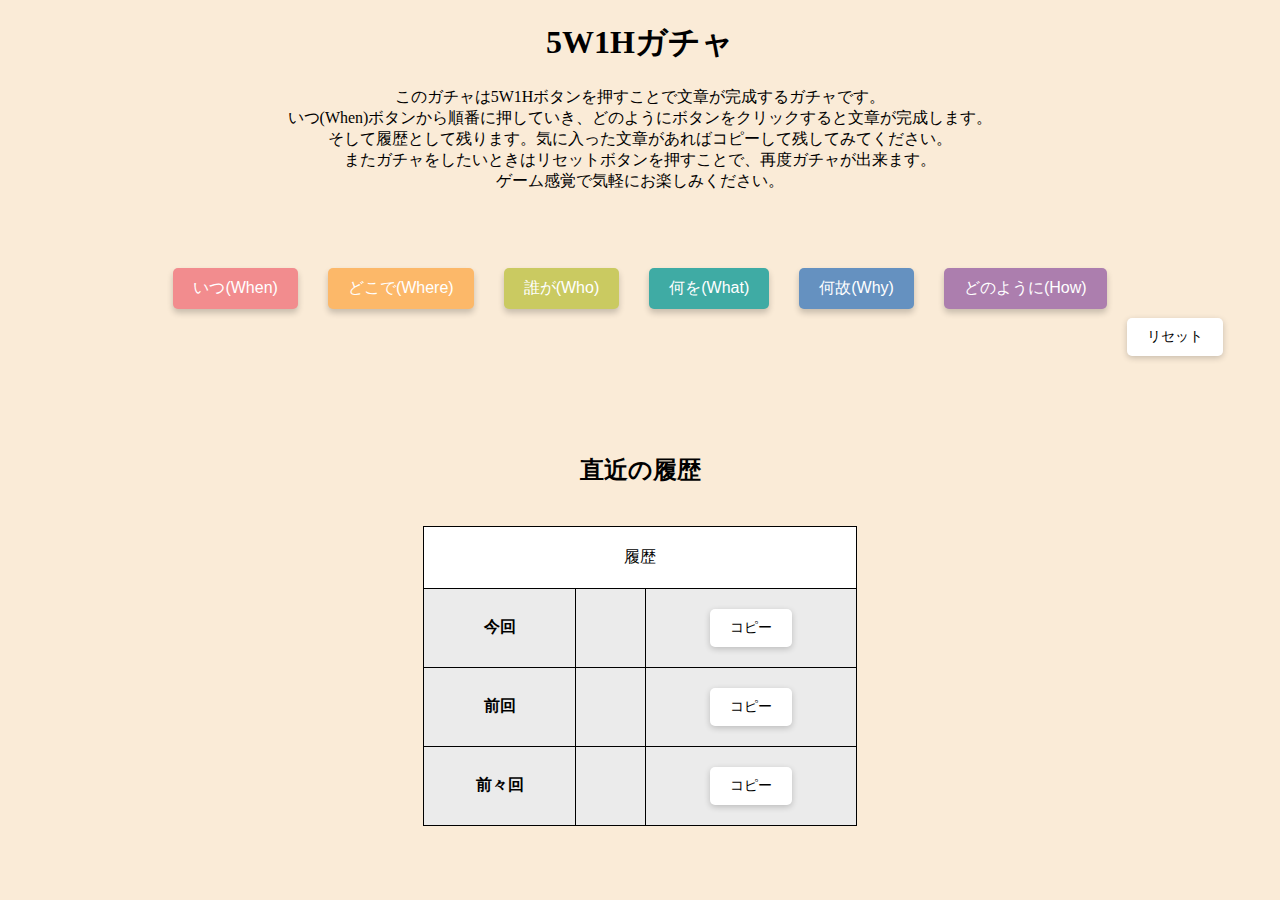
<file: index.html>
<!DOCTYPE html>
<html lang="ja">
    <head>
        <meta charset="UTF-8">
        <meta name="viewport" content="width=device-width, initial-scale=1.0">
        <link rel="stylesheet" href="style.css">
        <title>5W1Hガチャ</title>
    </head>
    <body>
        <script type="text/javascript">
            // アラートフラグ
            let whenFlag = false;
            let whereFlag = false;
            let whoFlag = false;
            let whatFlag = false;
            let whyFlag = false;
            let howFlag = false;
            // 一回押したら押せなくするためのフラグ
            let whenClickFlag = false;
            let whereClickFlag = false;
            let whoClickFlag = false;
            let whatClickFlag = false;
            let whyClickFlag = false;
            let howClickFlag = false;

            // 文章完成フラグ
            let sentenceCompleteFlag = false;


            // 履歴更新用
            let history = ["", "", ""];
            // いつ
            function whenGacha(){
                // 文章完成していない且つ1回もクリックしていない
                if((whenClickFlag == false) && (sentenceCompleteFlag == false)){
                    whenFlag = true;
                    whenClickFlag = true;       // クリック不可に

                    var whenStr = ["白亜紀","縄文時代", "戦国時代", "江戸時代", "明治時代", "大正時代", "昭和時代", "平成時代", "令和時代",
                                   "2000年前", "1000年前", "100年前", "50年前", "10年後", "10年前の今日", "10年前の夏" ,"10年前の冬" ,
                                   "一昨年", "去年", "去年の夏", "去年の冬", "半年前", "一か月前", "1週間前",
                                   "一昨日の朝", "一昨日の昼" , "一昨日の夜", "一昨日の正午", "昨朝", "昨日の昼", "昨晩", "今朝", "今日の昼", "今晩", "今日の正午",
                                   "明日の朝", "明日の昼", "明日の夜", "明日の正午", "明後日の朝", "明後日の昼", "明後日の夜", "明後日の正午",
                                   "明々後日", "1週間後", "1か月後", "半年後", "来年の夏", "来年の冬", "来年", "再来年",
                                   "10年後の夏", "10年後の冬", "10年後の今日", "10年後", "50年後", "100年後", "1000年後", "2000年後", "1万年後", "地球が滅びた後",
                                   "正月", "節分", "ひな祭り", "エイプリルフール", "端午の節句", "夏休み", "お盆", "運動会の日", "クリスマス", "大晦日",
                                   "大雨の日", "雨の日", "雪が降る日", "大雪の日", "雷鳴も轟く雨の日", "曇りの日", "晴れの日", "雲一つない快晴の日", "霧の日",
                                   "いつか覚えていないあの日", "給料日", "ボーナス日", "過去最高にテンションが上がった日", "過去最低にテンションが下がった日", "疲れた日", "眠い日", "しんどい日",
                                   "朝", "昼", "夕方", "夜", "夜中", "正午", "午前", "午後", "0時", "起床時間", "就寝時間", "朝飯時", "昼飯時", "夕飯時", "深夜飯時"
                    ];
                    console.log(whenStr.length);
                    
                    // ランダム生成
                    var whenRandom = parseInt(Math.random() * 103);
                    // var r = parseInt(Math.random() * 12) + 1;

                    // document.pic.src = "pic" + whenRandom + ".jpg";  //仮画像
                    document.getElementById("whenResult").textContent = whenStr[whenRandom] + "に、";
                }
                else if(whenClickFlag == true){
                    window.alert("このボタンは既に押しています");
                }
                else{
                    window.alert("リセットしてください");
                }
                
                
            }
            // どこで
            function whereGacha(){
                if((whenFlag == true) && (whereClickFlag) == false && (sentenceCompleteFlag == false)){
                    whereFlag = true;
                    whereClickFlag = true;      // クリック不可に
                    var whereStr = ["公園", "体育館", "公民館", "自宅", "玄関", "リビング", "寝室", "和室", "洋室", "キッチン", "トイレ", "バスルーム", "自室", "屋根裏", "物置", "学校", "保健室", "理科室", "コンピューター室", "図書室", "家庭科室", "職員室", "会議室", "視聴覚室", "音楽室", "美術室", "技術室", "プレハブ小屋", "冷蔵庫の中", "冷凍庫の中", "レンジの中", "自転車小屋", "駐車場", "立体駐車場", "地下駐車場", "友達の家", "知らない人の家", "賃貸", "アパート", "マンション", "犬小屋", "檻", "ゲージの中", "ドッグラン", "広場", "平野", "盆地", "三角州", "扇状地", "ド田舎", "田舎", "都会", "大都会", "高層ビル", "交番", "警察署", "囚人部屋", "監獄", "裁判所", "駅","空港", "国会", "皇居",
                                    "病院", "診察室", "手術室", "病室", "消防署", "墓地", "車の中", "電車の中", "飛行機の中", "新幹線の中", "地下鉄の中", "トラックの中", "バスの中", "タクシーの中", "船", "クルーズ船", "リフト", "ロープウェイの中", "ヘリコプターの中", "エレベーターの中", "エスカレーター", "階段", "家の庭", "庭園", "水中", "深海", "プール",
                                    "コンビニ", "スーパー", "家電量販店", "デパート", "書店", "ショッピングモール", "アウトレットモール", "ファッション店", "100円ショップ", "中古ショップ", "ゲームショップ", "カフェ", "ラーメン屋","ファミレス", "フードコート", "レストラン", "焼肉店", "お食事処", "商店街", "八百屋", "屋台", "ホームセンター", "家具屋", "不動産屋",
                                    "ネットカフェ", "猫カフェ", "テレビ局", "会社", "リゾート地", "ホテル", "旅館", "ビル", "祭り", "ゴミ処理場", "ゴミステーション", "ゴミ屋敷", "ドブ", "沼", "毒沼", "クレバス", "大穴", "氷山", "電気椅子",
                                    "バッティングセンター", "ボウリング場","カラオケ", "ゲームセンター", "プリクラの中", "ゲームの世界", "胃の中", "お寺", "神社", "温泉", "銭湯", "僻地", "街外れ", "スラム街", "路地裏", "世界遺産", "国宝", "遊園地", "観覧車", "ジェットコースター", "水族館", "動物園", "ゴルフ場", "球場", "城", "砂漠", "火山", "山", "山頂", "富士山", "エベレスト", "湖", "地底湖", "池", "海","砂浜", "日本海", "太平洋", "瀬戸内海", "オホーツク海", "大西洋", "雪国",
                                    "田んぼ", "ビニールハウスの中", "果樹園", "森林の中", "下水道", "上空", "空中",
                                    "電柱の横", "岬", "灯台", "島", "無人島", "島国", "どこかわからない場所", "禁足地", "トンネル内",
                                    "東京", "新宿", "渋谷", "表参道", "六本木", "銀座", "品川", "お台場", "浅草", "葛飾", "下町", "秋葉原",
                                    "大阪", "横浜", "川崎", "名古屋", "神戸", "京都", "北海道", "稚内", "札幌", "函館", "仙台", "北関東", "千葉", "都", "広島", "福岡", "沖縄", "日本標準時子午線",
                                    "東北地方", "関東地方", "中部地方", "北陸地方", "中央高地", "東海地方", "近畿地方", "関西地方", "中国地方", "山陰", "山陽", "四国地方", "九州地方",
                                    "日本", "中国", "韓国", "台湾", "フィリピン", "シンガポール", "インドネシア", "タイ", "ベトナム", "モンゴル", "ロシア", "インド", "バングラデシュ", "サウジアラビア", "アラブ首長国連邦", "ドバイ", "フランス", "イタリア", "イギリス", "スペイン", "ドイツ", "オランダ", "フィンランド", "ギリシャ", "ポルトガル", "スイス", "オーストリア", "エジプト", "ケニア", "南アフリカ共和国", "アメリカ合衆国", "カナダ", "メキシコ", "ブラジル", "アルゼンチン", "チリ",
                                    "アジア", "ヨーロッパ", "オセアニア", "アフリカ", "北アメリカ", "南アメリカ", "南極", "北極",
                                    "戦場", "現場", "暗闇", "マグマの中", "地下", "井戸の中",
                                    "地獄", "大地獄", "天国", "極楽浄土", "宇宙", "地球", "銀河系", "火星", "太陽", "月", "ブラックホール"
                    ];
                    console.log(whereStr.length);
                    var whereRandom = parseInt(Math.random() * 295);
                    document.getElementById("whereResult").textContent = whereStr[whereRandom] + "で";
                }
                else if((whenFlag == false) && (sentenceCompleteFlag == false)){
                    window.alert("いつ(When)ボタンを押してください");
                }
                else if(whereClickFlag == true){
                    window.alert("このボタンは既に押しています");
                }
                else{
                    window.alert("リセットしてください");
                }
            }
            // 誰が
            function whoGacha(){
                if((whenFlag == true) && (whereFlag == true) && (whoClickFlag) == false && (sentenceCompleteFlag == false)){
                    whoFlag = true;
                    whoClickFlag = true;        // クリック不可に
                    var whoStr = ["自分", "赤の他人","友人", "先生", "親", "父親", "母親", "爺さん", "婆さん", "子供", "男の子", "女の子", "青年", "少年" ,"少女", "成人男性", "成人女性", "男性", "女性", "おっさん", "おばさん", "彼氏", "彼女", "妻", "夫", "息子", "娘", "生き別れの兄弟", "いとこ", "はとこ", "兄弟", "姉妹", "腹違いのきょうだい", "元嫁", "元夫", "新郎", "新婦", "新郎新婦", "カップル", "愛人", "家族", "大家族", "親戚", "叔母", "叔父",
                                  "外国人", "アメリカ人", "中国人", "韓国人", "インド人", "フランス人", "ドイツ人", "オランダ人", "イギリス人", "イタリア人", "スペイン人", "ポルトガル人", "スイス人", "カナダ人", "メキシコ人", "ケニア人", "ナイジェリア人", "ブラジル人", 
                                  "幼稚園児", "保育園児", "小学生", "中学生", "高校生", "大学生", "大学院生", "専門学生", "高専生", "短大生", "ニート", "フリーター", "会社員", "アルバイト", "パート", "正社員", "サラリーマン", "公務員", "消防士", "警察官", "教師", "自衛官", "裁判官", "医者", "看護師","保育士", "介護士", "土方", "建築士", "清掃員","配管工","力士", "プロレスラー", "プロ野球選手", "Youtuber", "芸人", "俳優", "歌手", "アイドル", "アナウンサー", "ナレーター", "エンジニア","銀行員", "石油王", "神", "大王", "仏", "仏像", "犯罪者", "死刑囚", "教祖", "先祖",
                                  "織田信長", "豊臣秀吉", "徳川家康", "聖徳太子", "福沢諭吉", "板垣退助", "伊藤博文", "野口英世", "夏目漱石",
                                  "後輩", "先輩", "上司", "社長", "課長", "係長", "部長", "所長", "会長", "知事", "総理", "議員",
                                  "魚", "マグロ", "鮭", "イルカ", "クジラ", "クラゲ", "エイ", "サメ", "シャチ", "カメ", "カエル", "ナマズ",
                                  "犬", "猫", "猿", "ゴリラ", "チンパンジー", "オラウータン", "狼", "狐", "狸", "トラ", "ライオン", "チーター", "ヒョウ", "象", "カバ", "キリン", "ワニ", "シマウマ", "馬", "熊", "豚", "牛", "羊", "ヤギ", "猪", "モグラ", "ネズミ", "ハムスター", "ロボット", "人工知能", "キラーマシン", "ドラゴン", "モンスター", "人面魚", "恐竜",
                                  "鳥", "オウム", "フクロウ", "鷹", "鷲", "鳩", "雀", "クジャク", "ハシビロコウ", "ひばり", "アヒル", "ニワトリ", "ひよこ", "ツバメ",
                                  "雑魚", "敵", "ボス", "ラスボス", "モブ", "脇役", "立役者", "主人公", "パートナー", "ヒーロー", "仲間", "ヒロイン", "宇宙人", "幽霊", "ゾンビ",
                    ];

                    var whoDoStr = ["頭のおかしい", "発狂している", "やさしい", "かわいい", "かっこいい", "イケてる", "品がある", "場違いな", "激昂した", "穏やかな", "意地っ張りな", "見栄っ張りな", "目立ちたがりな", "怒りっぽい", "冷静な", "おっとりした", "クールな", "腕白な", "ずぶとい", "おくびょうな", "怪しい", "何かを企てている", "人相の悪い",
                                    "寝転んでいる", "関節技をかけている", "ナイフを隠し持った", "おどろおどろしい", "禍々しい", "荒々しい", "苦しそうな", "死にかけの", "破壊を繰り返している", "惨たらしい", "楽しそうな", "喜怒哀楽が激しい", "終始笑顔の", "笑顔の", "笑っている", "大爆笑の", "腹筋崩壊している", "涙腺崩壊している", "号泣している", "危険な", "オーラが出ている",
                                    "絶望している", "快楽を得ている", "眠っている", "走っている", "歩いている", "切っている", "泳いでいる", "食べている", "嗅いでいる", "興奮している", "無表情な", "だらしない", "喧嘩っ早い", "裏切り者の", "失神している", "頭に花が咲いている", "巨大な", "小さい", "極小の", "学んでいる", "逃亡している", "進化した", "究極の", "弱弱しい", "何を考えているかわからない",
                                    "病気で苦しんでいる", "空腹の", "酔っぱらっている", "ふらついている", "呂律が回らない", "煙たい", "影が薄い", "みっともない", "馬面の", "いびつな", "イケメンの", "愉快な", "遊んでいる", "奇声を上げている", "パンツ一丁の", "痙攣している", ""
                    ];

                    var whoRandom = parseInt(Math.random() * 212);
                    var whoDoRandom = parseInt(Math.random() * 85);
                    console.log(whoStr.length);
                    console.log(whoDoStr.length);
                    document.getElementById("whoResult").textContent = whoDoStr[whoDoRandom] + whoStr[whoRandom] + "が";
                }
                else if((whenFlag == false) && (whereFlag == false) && (sentenceCompleteFlag == false)){
                    window.alert("いつ(When)ボタン、どこで(Where)ボタンを押してください");
                }
                else if((whereFlag == false) && (sentenceCompleteFlag == false)){
                    window.alert("どこで(Where)ボタンを押してください");
                }
                else if(whoClickFlag == true){
                    window.alert("このボタンは既に押しています");
                }
                else{
                    window.alert("リセットしてください");
                }
                console.log(whoFlag);
            }
            // 何を
            function whatGacha(){
                if((whenFlag == true) && (whereFlag == true) && (whoFlag == true) && (whatClickFlag) == false && (sentenceCompleteFlag == false)){
                    whatFlag = true;
                    whatClickFlag = true;       // クリック不可に
                    var whatStr = ["魚", "スーパーの商品", "カレー", "パスタ", "オムライス",
                                   "机", "椅子", "ベッド", "ソファ", "本棚", "カーテン", "鏡", "時計", "電球", "カメラ",
                                   "テレビ", "ラジオ", "冷蔵庫", "洗濯機", "掃除機", "電子レンジ", "トースター", "炊飯器", "パソコン", "スマートフォン", "タブレット", "ヘッドホン", "イヤホン", "スピーカー", "ゲーム機", "プリンター", "電卓", "筆記用具", "本", "ノート", "バッグ", "リュックサック", "財布", "傘", "靴", "スニーカー", "ハイヒール", "サンダル", "帽子", "メガネ",
                                   "父", "母", "兄", "姉", "弟", "妹", "祖父", "祖母", "叔父", "叔母", "おっさん", "おばさん", "爺さん", "婆さん", "店主",
                                   "友達", "先生", "医者", "看護師", "警察官", "消防士", "運転手", "店員", "農家", "漁師",
                                   "外国人", "アメリカ人", "中国人", "韓国人", "インド人", "フランス人", "ドイツ人", "オランダ人", "イギリス人", "イタリア人", "スペイン人", "ポルトガル人", "スイス人", "カナダ人", "メキシコ人", "ケニア人", "ナイジェリア人", "ブラジル人", 
                                   "幼稚園児", "保育園児", "小学生", "中学生", "高校生", "大学生", "大学院生", "専門学生", "高専生", "短大生", "ニート", "フリーター", "会社員", "アルバイト", "パート", "正社員", "サラリーマン", "公務員", "消防士", "警察官", "教師", "自衛官", "裁判官", "医者", "看護師","保育士", "介護士", "土方", "建築士", "清掃員","配管工","力士", "プロレスラー", "プロ野球選手", "Youtuber", "芸人", "俳優", "歌手", "アイドル", "アナウンサー", "ナレーター", "エンジニア","銀行員", "石油王", "神", "大王", "仏", "仏像", "犯罪者", "死刑囚", "教祖", "先祖",
                                   "織田信長", "豊臣秀吉", "徳川家康", "聖徳太子", "福沢諭吉", "板垣退助", "伊藤博文", "野口英世", "夏目漱石",
                                   "後輩", "先輩", "上司", "社長", "課長", "係長", "部長", "所長", "会長", "知事", "総理", "議員",
                                   "犬", "猫", "鳥", "うさぎ", "ハムスター", "馬", "牛", "羊", "豚", "ライオン", "ゾウ", "キリン", "トラ", "パンダ", "クマ", "カンガルー", "ペンギン", "イルカ", "サメ", "クジラ",
                                   "公園", "学校", "図書館", "病院", "スーパー", "コンビニ", "駅", "空港", "デパート", "映画館", 
                                   "カフェ", "レストラン", "居酒屋", "ホテル", "旅館", "動物園", "水族館", "美術館", "博物館", "寺",
                                   "神社", "教会", "海", "山", "湖", "川", "滝", "砂浜", "温泉", "牧場", "筋肉"
                    ];

                    var whatDoStr = ["新しい", "古い", "暑い", "寒い", "涼しい", "熱い", "激しい", "小汚い","柔らかい", "硬い", "軽い", "重い", "広い", "狭い", "大きい", "小さい", "長い", "短い","早い", "遅い", "美しい", "汚い", "若い", "老いた", "薄い", "濃い","恐ろしい","禍々しい",
                                     "かわいい", "珍しい", "かっこ悪い", "危険な", "親しい", "不気味な", "派手な", "地味な", "すばらしい", "醜い", "明るい", "暗い", "華やかしい", "透明度が高い", "爽やかしい", "気持ち悪い", "不気味な", ""
                    ];
                    var whatRandom = parseInt(Math.random() * 212);
                    var whatDoRandom = parseInt(Math.random() * 46);
                    console.log(whatStr.length);
                    console.log(whatDoStr.length);

                    document.getElementById("whatResult").textContent = whatDoStr[whatDoRandom] + whatStr[whatRandom] + "を";
                }
                else if((whenFlag == false) && (whereFlag == false) && (whoFlag == false) && (sentenceCompleteFlag == false)){
                    window.alert("いつ(When)ボタン、どこで(Where)ボタン、誰が(Who)ボタンを押してください");
                }
                else if((whereFlag == false) && (whoFlag == false) && (sentenceCompleteFlag == false)){
                    window.alert("どこで(Where)ボタン、誰が(Who)ボタンを押してください");
                }
                else if((whoFlag == false) && (sentenceCompleteFlag == false)){
                    window.alert("誰が(Who)ボタンを押してください");
                    console.log(whoFlag);
                }
                else if(whatClickFlag == true){
                    window.alert("このボタンは既に押しています");
                }
                else{
                    window.alert("リセットしてください");
                }
            }

            // 何故
            function whyGacha(){
                if((whenFlag == true) && (whereFlag == true) && (whoFlag == true) && (whatFlag == true) && (whyClickFlag) == false && (sentenceCompleteFlag == false)){
                    whyFlag = true;
                    whyClickFlag = true;
                    var whyStr = ["付ける","買う", "挙げる", "食べる", "弄ぶ", "身に着ける", "回す", "こね繰り上げる", "燃やす", "冷やす", "解凍する", "絞める", "歩く", "生やす", "晒しあげる", "走る", "泳ぐ", "濃くする", "薄くする", "埋める", "掘る", "握る", "離す", "掴む", "ほたえる",
                                  "凝る", "蹴る", "嬲る", "殴る", "殴打する", "下げる", "上げる", "昇る", "降る", "滴る", "ほとばしる", "殺す", "煮えたぎる", "可愛がる", "見る", "聞く", "離す", "話す", "放す", "詰める", "悶える", "うろたえる", "遺棄する", "伏せる", "運動する", "加速する",
                                  "減速する", "侮る", "蔑む", "見下す", "潰す", "操縦する", "砕く", "はたき落とす", "投げつける", "転がす", "叩きつける", "はたく", "喋る", "巻く","盛る", "茹でる", "沸かす", "蒸す", "跳ねる", "飛ぶ", "驚かす", "轟かす", "仰天させる", "結ぶ", "ほどく", "折る", "研ぐ"
                    ];
                    var whyRandom = parseInt(Math.random() * 78);
                    console.log(whyStr.length);
                    document.getElementById("whyResult").textContent = whyStr[whyRandom] + "ために";
                }
                else if((whenFlag == false) && (whereFlag == false) && (whoFlag == false) && (whatFlag == false) && (sentenceCompleteFlag == false)){
                    window.alert("いつ(When)ボタン、どこで(Where)ボタン、誰が(Who)ボタン、何を(What)ボタンを押してください");
                }
                else if((whereFlag == false) && (whoFlag == false) && (whatFlag == false) && (sentenceCompleteFlag == false)){
                    window.alert("どこで(Where)ボタン、誰が(Who)ボタン、何を(What)ボタンを押してください");
                }
                else if((whoFlag == false) && (whatFlag == false) && (sentenceCompleteFlag == false)){
                    window.alert("誰が(Who)ボタン、何を(What)ボタンを押してください");
                }
                else if((whatFlag == false) && (sentenceCompleteFlag == false)){
                    window.alert("誰が(What)ボタンを押してください");
                }
                else if(whyClickFlag == true){
                    window.alert("このボタンは既に押しています");
                }
                else{
                    window.alert("リセットしてください");
                }
            }

            // どのように
            function howGacha(){
                if((whenFlag == true) && (whereFlag == true) && (whoFlag == true) && (whatFlag == true) && (whyFlag == true) && (howClickFlag == false) && (sentenceCompleteFlag == false)){
                    howFlag = true;
                    howClickFlag = true;
                    var howStr = ["友人が予約してくれた", "自転車で行った", "万引きした", "轢いた", "願った", "嘲笑った", "怒鳴り上げた", "叫んだ", "症状が切れた", "治った", "修羅場にした", "祈った", "巻いた", "揚げた", "挙げた", "上げた", "下げた", "降った", "昇った", "当てた", "脅した", "盗んだ",
                                  "巻き上げた", "吸わせた", "吸った", "反転させた", "蔑んだ", "侮った", "破壊した", "荒らした", "晒した", "晒された", "沼った", "潰した", "ひっくり返した", "食べた", "植え付けた", "飲んだ", "飛ばした", "消した", "干した", "吸引した", "見つめた", "散らかした", "埋めた", "吹かせた", "イラつかせた",
                                  "回した", "奪った", "読んだ", "痙攣した", "潜り込んだ", "茂った", "老いた", "壊した", "号泣した", "ぐずった", "うめき声をあげた", "雄たけびをあげた", "格好つけた", "踊った", "狂った", "スポーツをした", "泳いだ", "突撃した", "広げた", "狭めた", "料理した", "首絞めた", "禿げた", "太った", "痩せた", "長くなった", "短くなった",
                                  "蹴り上げた", "嫌がらせした", "喚いた", "凍らせた", "燃やした", "ビンタした", "暮らした", "歌った", "放置した", "無視した", "外に出た", "引きこもった", "無口になった", "無表情になった", "笑顔になった", "爆笑した", "腹筋崩壊した", "涙腺崩壊した"
                    ];
                    var howRandom = parseInt(Math.random() * 92);
                    console.log(howStr.length);
                    document.getElementById("howResult").textContent = howStr[howRandom];
                }
                else if((whenFlag == false) && (whereFlag == false) && (whoFlag == false) && (whatFlag == false) && (whyFlag == false) && (sentenceCompleteFlag == false)){
                    window.alert("いつ(When)ボタン、どこで(Where)ボタン、誰が(Who)ボタン、何を(What)ボタン、何故(Why)ボタンを押してください");
                }
                else if((whereFlag == false) && (whoFlag == false) && (whatFlag == false) && (whyFlag == false) && (sentenceCompleteFlag == false)){
                    window.alert("どこで(Where)ボタン、誰が(Who)ボタン、何を(What)ボタン、何故(Why)ボタンを押してください");
                }
                else if((whoFlag == false) && (whatFlag == false) && (whyFlag == false) && (sentenceCompleteFlag == false)){
                    window.alert("誰が(Who)ボタン、何を(What)ボタン、何故(Why)ボタンを押してください");
                }
                else if((whatFlag == false) && (whyFlag == false) && (sentenceCompleteFlag == false)){
                    window.alert("何を(What)ボタン、何故(Why)ボタンを押してください");
                }
                else if((whyFlag == false) && (sentenceCompleteFlag == false)){
                    window.alert("何故(Why)ボタンを押してください");
                }
                else if(howClickFlag == true){
                    window.alert("このボタンは既に押しています");
                }
                else{
                    window.alert("リセットしてください");
                }
            }

            // 履歴用結果結合
            function joinText(){
                // 全部のボタンを押したときのみ履歴に残す
                if((whenFlag == true) && (whereFlag == true) && (whoFlag == true) && (whatFlag == true) && (whyFlag == true) && (howFlag == true) && (sentenceCompleteFlag == false)){
                    sentenceCompleteFlag = true;
                    var whenText = document.getElementById("whenResult").textContent;
                    var whereText = document.getElementById("whereResult").textContent;
                    var whoText = document.getElementById("whoResult").textContent;
                    var whatText = document.getElementById("whatResult").textContent;
                    var whyText = document.getElementById("whyResult").textContent;
                    var howText = document.getElementById("howResult").textContent;

                    var joinText = whenText + whereText + whoText + whatText + whyText + howText;
                    console.log(joinText);
                    // document.getElementById("joinTextResult").textContent = joinText;
                    updateHistory(joinText);
                }

            }

            // 履歴更新用
            function updateHistory(newJoinText){

                this.newJoinText = newJoinText;
                // 入替
                history[2] = history[1];
                history[1] = history[0];
                history[0] = newJoinText;

                document.getElementById("nowJoinTextResult").textContent = history[0];
                document.getElementById("prevJoinTextResult").textContent = history[1];
                document.getElementById("secondPrevjoinTextResult").textContent = history[2];

                // 全フラグリセット
                resetFlag();
                
            }

            function resetText(){
                sentenceCompleteFlag = false;
                document.getElementById("whenResult").textContent = "";
                document.getElementById("whereResult").textContent = "";
                document.getElementById("whoResult").textContent = "";
                document.getElementById("whatResult").textContent = "";
                document.getElementById("whyResult").textContent = "";
                document.getElementById("howResult").textContent = "";

                resetFlag();
            }
        
            // クリップボードにコピー処理
            function copyButton(elementId) {
                // 指定したIDの要素のテキストを取得
                var element = document.getElementById(elementId);
                console.log(element);
                // クリップボードにコピー
                navigator.clipboard.writeText(element.textContent);
                window.alert("クリップボードにコピーしました！")
            }

            function resetFlag(){
                // 全ボタンフラグリセット
                whenFlag = false;
                whereFlag = false;
                whoFlag = false;
                whatFlag = false;
                whyFlag = false;
                howFlag = false;

                // クリック判定フラグリセット
                whenClickFlag = false;
                whereClickFlag = false;
                whoClickFlag = false;
                whatClickFlag = false;
                whyClickFlag = false;
                howClickFlag = false;
            }


        </script>
        <h1>5W1Hガチャ</h1>
        <p class="explanation-container">このガチャは5W1Hボタンを押すことで文章が完成するガチャです。<br>
            いつ(When)ボタンから順番に押していき、どのようにボタンをクリックすると文章が完成します。<br>
            そして履歴として残ります。気に入った文章があればコピーして残してみてください。<br>
            またガチャをしたいときはリセットボタンを押すことで、再度ガチャが出来ます。<br>
            ゲーム感覚で気軽にお楽しみください。
        </p>
        <div class="main-contents">
            <div class="button-container">
                <div class="button-row">
                    <!-- <img src="pic1.jpg" name="pic"> -->
                    <div class="button01">
                        <input type="button" value="いつ(When)" onclick="whenGacha()"/>
                    </div>
                    <div class="button02">
                        <input type="button" value="どこで(Where)" onclick="whereGacha()"/>
                    </div>
                    <div class="button03">
                        <input type="button" value="誰が(Who)" onclick="whoGacha()"/>
                    </div>
                    <div class="button04">
                        <input type="button" value="何を(What)" onclick="whatGacha()"/>
                    </div>
                    <div class="button05">
                        <input type="button" value="何故(Why)" onclick="whyGacha()"/>
                    </div>
                    <div class="button06">
                        <input type="button" value="どのように(How)" onclick="howGacha(),joinText()"/>
                    </div>
                </div>
                <div class="button07">
                    <input type="button" value="リセット" onclick="resetText()"/>
                </div>
            </div>
            
            
            <!-- ボタンを押したときの各出力 -->
            <div class="result-contents">
                <h3><div id="whenResult"></div></h3>
                <h3><div id="whereResult"></div></h3>
                <h3><div id="whoResult"></div></h3>
                <h3><div id="whatResult"></div></h3>
                <h3><div id="whyResult"></div></h3>
                <h3><div id="howResult"></div></h3>
            </div>
            
            <h2>直近の履歴</h2>
            <table class="history-table">
                <tr>
                    <td class="history-td" colspan="4">履歴</td>
                </tr>
                <tr>
                    <th class="history-th" colspan="1">今回</th>
                    <th class="history-th" colspan="2"><span id="nowJoinTextResult"></span></th>
                    <!-- コピーボタン -->
                    <th class="history-th">
                        <button class="copy-button" onclick="copyButton('nowJoinTextResult')">コピー</button>
                    </th>
                </tr>
                <tr>
                    <th class="history-th">前回</th>
                    <th class="history-th" colspan="2"><span id="prevJoinTextResult"></span></th>
                    <!-- コピーボタン -->
                    <th class="history-th">
                        <button class="copy-button" onclick="copyButton('prevJoinTextResult')">コピー</button>
                    </th>
                </tr>
                <tr>
                    <th class="history-th">前々回</th>
                    <th class="history-th" colspan="2"><span id="secondPrevjoinTextResult"></span></th>
                    <!-- コピーボタン -->
                    <th class="history-th">
                        <button class="copy-button" onclick="copyButton('secondPrevjoinTextResult')">コピー</button>
                    </th>
                </tr>
                
            </table>
        </div>
    </body>
</html>
</file>
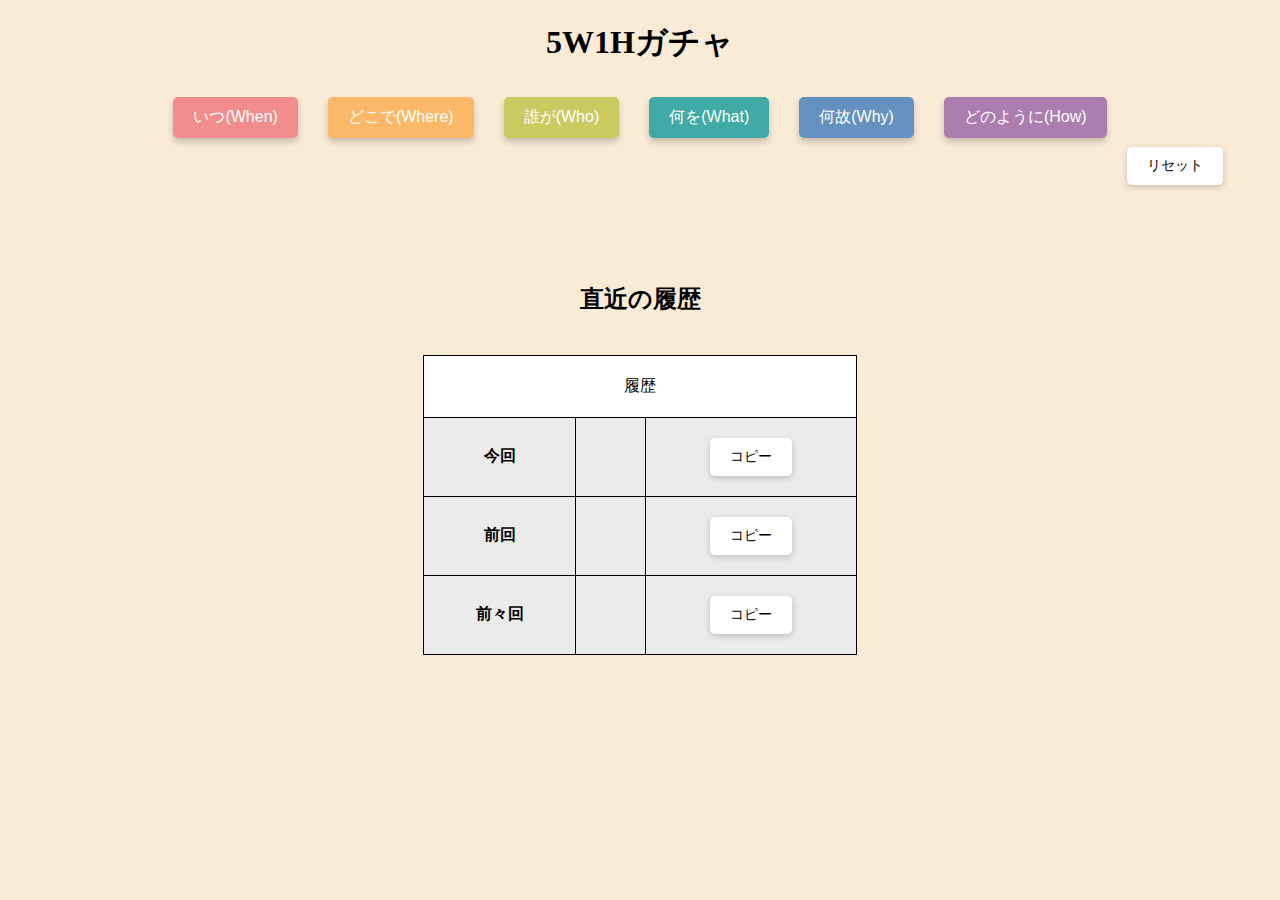
<file: gacha.html>
<!DOCTYPE html>
<html lang="ja">
    <head>
        <meta charset="UTF-8">
        <meta name="viewport" content="width=device-width, initial-scale=1.0">
        <link rel="stylesheet" href="style.css">
        <title>5W1Hガチャ</title>
    </head>
    <body>
        <script type="text/javascript">
            // アラートフラグ
            let whenFlag = false;
            let whereFlag = false;
            let whoFlag = false;
            let whatFlag = false;
            let whyFlag = false;
            let howFlag = false;
            // 一回押したら押せなくするためのフラグ
            let whenClickFlag = false;
            let whereClickFlag = false;
            let whoClickFlag = false;
            let whatClickFlag = false;
            let whyClickFlag = false;
            let howClickFlag = false;

            // 文章完成フラグ
            let sentenceCompleteFlag = false;


            // 履歴更新用
            let history = ["", "", ""];
            // いつ
            function whenGacha(){
                // 文章完成していない且つ1回もクリックしていない
                if((whenClickFlag == false) && (sentenceCompleteFlag == false)){
                    whenFlag = true;
                    whenClickFlag = true;       // クリック不可に

                    var whenStr = ["白亜紀に","縄文時代に", "江戸時代に", "明治時代に", "大正時代に", "昭和時代に", "平成時代に", "令和時代に",
                                "2000年前", "1000年前", "100年前", "50年前", "10年前の今日", "10年前の夏" ,"10年前の冬" ,
                                "一昨年", "去年の夏", "去年の冬", "半年前", "一か月前", "1週間前", "一昨日", "昨日", "今日"]
                    
                    // ランダム生成
                    var whenRandom = parseInt(Math.random() * 20);
                    // var r = parseInt(Math.random() * 12) + 1;

                    // document.pic.src = "pic" + whenRandom + ".jpg";  //仮画像
                    document.getElementById("whenResult").textContent = whenStr[whenRandom] + "、";
                }
                else if(whatClickFlag == true){
                    window.alert("このボタンは既に押しています");
                }
                else{
                    window.alert("リセットしてください");
                }
                
                
            }
            // どこで
            function whereGacha(){
                if((whenFlag == true) && (whereClickFlag) == false && (sentenceCompleteFlag == false)){
                    whereFlag = true;
                    whereClickFlag = true;      // クリック不可に
                    var whereStr = ["公園で", "体育館で"]
                    var whereRandom = parseInt(Math.random() * 2);
                    document.getElementById("whereResult").textContent = whereStr[whereRandom];
                }
                else if((whenFlag == false) && (sentenceCompleteFlag == false)){
                    window.alert("いつ(When)ボタンを押してください");
                }
                else if(whereClickFlag == true){
                    window.alert("このボタンは既に押しています");
                }
                else{
                    window.alert("リセットしてください");
                }
            }
            // 誰が
            function whoGacha(){
                if((whenFlag == true) && (whereFlag == true) && (whoClickFlag) == false && (sentenceCompleteFlag == false)){
                    whoFlag = true;
                    whoClickFlag = true;        // クリック不可に
                    var whoStr = ["自分が", "赤の他人が"]
                    var whoRandom = parseInt(Math.random() * 2);
                    document.getElementById("whoResult").textContent = whoStr[whoRandom];
                }
                else if((whenFlag == false) && (whereFlag == false) && (sentenceCompleteFlag == false)){
                    window.alert("いつ(When)ボタン、どこで(Where)ボタンを押してください");
                }
                else if((whereFlag == false) && (sentenceCompleteFlag == false)){
                    window.alert("どこで(Where)ボタンを押してください");
                }
                else if(whoClickFlag == true){
                    window.alert("このボタンは既に押しています");
                }
                else{
                    window.alert("リセットしてください");
                }
                console.log(whoFlag);
            }
            // 何を
            function whatGacha(){
                if((whenFlag == true) && (whereFlag == true) && (whoFlag == true) && (whatClickFlag) == false && (sentenceCompleteFlag == false)){
                    whatFlag = true;
                    whatClickFlag = true;       // クリック不可に
                    var whatStr = ["魚を", "スーパーの商品を"]
                    var whatRandom = parseInt(Math.random() * 2);
                    document.getElementById("whatResult").textContent = whatStr[whatRandom];
                }
                else if((whenFlag == false) && (whereFlag == false) && (whoFlag == false) && (sentenceCompleteFlag == false)){
                    window.alert("いつ(When)ボタン、どこで(Where)ボタン、誰が(Who)ボタンを押してください");
                }
                else if((whereFlag == false) && (whoFlag == false) && (sentenceCompleteFlag == false)){
                    window.alert("どこで(Where)ボタン、誰が(Who)ボタンを押してください");
                }
                else if((whoFlag == false) && (sentenceCompleteFlag == false)){
                    window.alert("誰が(Who)ボタンを押してください");
                    console.log(whoFlag);
                }
                else if(whatClickFlag == true){
                    window.alert("このボタンは既に押しています");
                }
                else{
                    window.alert("リセットしてください");
                }
            }

            // 何故
            function whyGacha(){
                if((whenFlag == true) && (whereFlag == true) && (whoFlag == true) && (whatFlag == true) && (whyClickFlag) == false && (sentenceCompleteFlag == false)){
                    whyFlag = true;
                    whyClickFlag = true;
                    var whyStr = ["筋肉を付けるために","買うために"]
                    var whyRandom = parseInt(Math.random() * 2);
                    document.getElementById("whyResult").textContent = whyStr[whyRandom];
                }
                else if((whenFlag == false) && (whereFlag == false) && (whoFlag == false) && (whatFlag == false) && (sentenceCompleteFlag == false)){
                    window.alert("いつ(When)ボタン、どこで(Where)ボタン、誰が(Who)ボタン、何を(What)ボタンを押してください");
                }
                else if((whereFlag == false) && (whoFlag == false) && (whatFlag == false) && (sentenceCompleteFlag == false)){
                    window.alert("どこで(Where)ボタン、誰が(Who)ボタン、何を(What)ボタンを押してください");
                }
                else if((whoFlag == false) && (whatFlag == false) && (sentenceCompleteFlag == false)){
                    window.alert("誰が(Who)ボタン、何を(What)ボタンを押してください");
                }
                else if((whatFlag == false) && (sentenceCompleteFlag == false)){
                    window.alert("誰が(What)ボタンを押してください");
                }
                else if(whyClickFlag == true){
                    window.alert("このボタンは既に押しています");
                }
                else{
                    window.alert("リセットしてください");
                }
            }

            // どのように
            function howGacha(){
                if((whenFlag == true) && (whereFlag == true) && (whoFlag == true) && (whatFlag == true) && (whyFlag == true) && (howClickFlag == false) && (sentenceCompleteFlag == false)){
                    howFlag = true;
                    howClickFlag = true;
                    var howStr = ["友人が予約してくれた", "エコバッグを持って行き、自転車で行った"]
                    var howRandom = parseInt(Math.random() * 2);
                    document.getElementById("howResult").textContent = howStr[howRandom];
                }
                else if((whenFlag == false) && (whereFlag == false) && (whoFlag == false) && (whatFlag == false) && (whyFlag == false) && (sentenceCompleteFlag == false)){
                    window.alert("いつ(When)ボタン、どこで(Where)ボタン、誰が(Who)ボタン、何を(What)ボタン、何故(Why)ボタンを押してください");
                }
                else if((whereFlag == false) && (whoFlag == false) && (whatFlag == false) && (whyFlag == false) && (sentenceCompleteFlag == false)){
                    window.alert("どこで(Where)ボタン、誰が(Who)ボタン、何を(What)ボタン、何故(Why)ボタンを押してください");
                }
                else if((whoFlag == false) && (whatFlag == false) && (whyFlag == false) && (sentenceCompleteFlag == false)){
                    window.alert("誰が(Who)ボタン、何を(What)ボタン、何故(Why)ボタンを押してください");
                }
                else if((whatFlag == false) && (whyFlag == false) && (sentenceCompleteFlag == false)){
                    window.alert("何を(What)ボタン、何故(Why)ボタンを押してください");
                }
                else if((whyFlag == false) && (sentenceCompleteFlag == false)){
                    window.alert("何故(Why)ボタンを押してください");
                }
                else if(howClickFlag == true){
                    window.alert("このボタンは既に押しています");
                }
                else{
                    window.alert("リセットしてください");
                }
            }

            // 履歴用結果結合
            function joinText(){
                // 全部のボタンを押したときのみ履歴に残す
                if((whenFlag == true) && (whereFlag == true) && (whoFlag == true) && (whatFlag == true) && (whyFlag == true) && (howFlag == true) && (sentenceCompleteFlag == false)){
                    sentenceCompleteFlag = true;
                    var whenText = document.getElementById("whenResult").textContent;
                    var whereText = document.getElementById("whereResult").textContent;
                    var whoText = document.getElementById("whoResult").textContent;
                    var whatText = document.getElementById("whatResult").textContent;
                    var whyText = document.getElementById("whyResult").textContent;
                    var howText = document.getElementById("howResult").textContent;

                    var joinText = whenText + whereText + whoText + whatText + whyText + howText;
                    console.log(joinText);
                    // document.getElementById("joinTextResult").textContent = joinText;
                    updateHistory(joinText);
                }

            }

            // 履歴更新用
            function updateHistory(newJoinText){

                this.newJoinText = newJoinText;
                // 入替
                history[2] = history[1];
                history[1] = history[0];
                history[0] = newJoinText;

                document.getElementById("nowJoinTextResult").textContent = history[0];
                document.getElementById("prevJoinTextResult").textContent = history[1];
                document.getElementById("secondPrevjoinTextResult").textContent = history[2];

                // 全フラグリセット
                resetFlag();
                
            }

            function resetText(){
                sentenceCompleteFlag = false;
                document.getElementById("whenResult").textContent = "";
                document.getElementById("whereResult").textContent = "";
                document.getElementById("whoResult").textContent = "";
                document.getElementById("whatResult").textContent = "";
                document.getElementById("whyResult").textContent = "";
                document.getElementById("howResult").textContent = "";

                resetFlag();
            }
        
            // クリップボードにコピー処理
            function copyButton(elementId) {
                // 指定したIDの要素のテキストを取得
                var element = document.getElementById(elementId);
                console.log(element);
                // クリップボードにコピー
                navigator.clipboard.writeText(element.textContent);
                window.alert("クリップボードにコピーしました！")
            }

            function resetFlag(){
                // 全ボタンフラグリセット
                whenFlag = false;
                whereFlag = false;
                whoFlag = false;
                whatFlag = false;
                whyFlag = false;
                howFlag = false;

                // クリック判定フラグリセット
                whenClickFlag = false;
                whereClickFlag = false;
                whoClickFlag = false;
                whatClickFlag = false;
                whyClickFlag = false;
                howClickFlag = false;
            }


        </script>
        <h1>5W1Hガチャ</h1>
        <div class="main-contents">
            <div class="button-container">
                <div class="button-row">
                    <!-- <img src="pic1.jpg" name="pic"> -->
                    <div class="button01">
                        <input type="button" value="いつ(When)" onclick="whenGacha()"/>
                    </div>
                    <div class="button02">
                        <input type="button" value="どこで(Where)" onclick="whereGacha()"/>
                    </div>
                    <div class="button03">
                        <input type="button" value="誰が(Who)" onclick="whoGacha()"/>
                    </div>
                    <div class="button04">
                        <input type="button" value="何を(What)" onclick="whatGacha()"/>
                    </div>
                    <div class="button05">
                        <input type="button" value="何故(Why)" onclick="whyGacha()"/>
                    </div>
                    <div class="button06">
                        <input type="button" value="どのように(How)" onclick="howGacha(),joinText()"/>
                    </div>
                </div>
                <div class="button07">
                    <input type="button" value="リセット" onclick="resetText()"/>
                </div>
            </div>
            
            
            <!-- ボタンを押したときの各出力 -->
            <div class="result-contents">
                <h3><div id="whenResult"></div></h3>
                <h3><div id="whereResult"></div></h3>
                <h3><div id="whoResult"></div></h3>
                <h3><div id="whatResult"></div></h3>
                <h3><div id="whyResult"></div></h3>
                <h3><div id="howResult"></div></h3>
            </div>
            
            <h2>直近の履歴</h2>
            <table class="history-table">
                <tr>
                    <td class="history-td" colspan="4">履歴</td>
                </tr>
                <tr>
                    <th class="history-th" colspan="1">今回</th>
                    <th class="history-th" colspan="2"><span id="nowJoinTextResult"></span></th>
                    <!-- コピーボタン -->
                    <th class="history-th">
                        <button class="copy-button" onclick="copyButton('nowJoinTextResult')">コピー</button>
                    </th>
                </tr>
                <tr>
                    <th class="history-th">前回</th>
                    <th class="history-th" colspan="2"><span id="prevJoinTextResult"></span></th>
                    <!-- コピーボタン -->
                    <th class="history-th">
                        <button class="copy-button" onclick="copyButton('prevJoinTextResult')">コピー</button>
                    </th>
                </tr>
                <tr>
                    <th class="history-th">前々回</th>
                    <th class="history-th" colspan="2"><span id="secondPrevjoinTextResult"></span></th>
                    <!-- コピーボタン -->
                    <th class="history-th">
                        <button class="copy-button" onclick="copyButton('secondPrevjoinTextResult')">コピー</button>
                    </th>
                </tr>
                
            </table>
        </div>
    </body>
</html>
</file>
<file: style.css>
@charset "UTF-8";
body{
    background-color: antiquewhite;
}
h1{
    text-align: center; 
}

/* ボタン上下左右スペース */
.button01,.button02,.button03,.button04,.button05,.button06{
    margin: 10px;     /* 上下左右にスペース */
}

/* ボタンのスタイル */
.button01 input[type="button"]{
    background-color: #F28C8E;
    color: white;
    padding: 10px 20px;
    border: none;             /* ボーダー削除 */
    border-radius: 5px;       /* 角丸 */
    font-size: 16px;
    cursor: pointer;          /* カーソル変更 */
    box-shadow: 0px 4px 6px rgba(0, 0, 0, 0.2); /* 影を追加 */
}
.button02 input[type="button"]{
    background-color: #FCB869;
    color: white;
    padding: 10px 20px;
    border: none;             /* ボーダー削除 */
    border-radius: 5px;       /* 角丸 */
    font-size: 16px;
    cursor: pointer;          /* カーソル変更 */
    box-shadow: 0px 4px 6px rgba(0, 0, 0, 0.2); /* 影を追加 */
}
.button03 input[type="button"]{
    background-color: #CACA61;
    color: white;
    padding: 10px 20px;
    border: none;             /* ボーダー削除 */
    border-radius: 5px;       /* 角丸 */
    font-size: 16px;
    cursor: pointer;          /* カーソル変更 */
    box-shadow: 0px 4px 6px rgba(0, 0, 0, 0.2); /* 影を追加 */
}
.button04 input[type="button"]{
    background-color: #3FABA4;
    color: white;
    padding: 10px 20px;
    border: none;             /* ボーダー削除 */
    border-radius: 5px;       /* 角丸 */
    font-size: 16px;
    cursor: pointer;          /* カーソル変更 */
    box-shadow: 0px 4px 6px rgba(0, 0, 0, 0.2); /* 影を追加 */
}
.button05 input[type="button"]{
    background-color: #6591C0;
    color: white;
    padding: 10px 20px;
    border: none;             /* ボーダー削除 */
    border-radius: 5px;       /* 角丸 */
    font-size: 16px;
    cursor: pointer;          /* カーソル変更 */
    box-shadow: 0px 4px 6px rgba(0, 0, 0, 0.2); /* 影を追加 */
}
.button06 input[type="button"]{
    background-color: #AC7EAE;
    color: white;
    padding: 10px 20px;
    border: none;             /* ボーダー削除 */
    border-radius: 5px;       /* 角丸 */
    font-size: 16px;
    cursor: pointer;          /* カーソル変更 */
    box-shadow: 0px 4px 6px rgba(0, 0, 0, 0.2); /* 影を追加 */
}

.button01 input[type="button"]:hover {
    background-color: #ec7375;
    transform: scale(1.1);    /* 少し大きくする */
}

.button02 input[type="button"]:hover {
    background-color: #faa442;
    transform: scale(1.1);    /* 少し大きくする */
}

.button03 input[type="button"]:hover {
    background-color: #c2c22b;
    transform: scale(1.1);    /* 少し大きくする */
}

.button04 input[type="button"]:hover {
    background-color: #1c9b93;
    transform: scale(1.1);    /* 少し大きくする */
}

.button05 input[type="button"]:hover {
    background-color: #487eb8;
    transform: scale(1.1);    /* 少し大きくする */
}

.button06 input[type="button"]:hover {
    background-color: #a15fa3;
    transform: scale(1.1);    /* 少し大きくする */
}
.main-contents{
    display: flex;
    flex-direction: column;
    align-items: center;
    gap: 20px;
}

.result-contents{
    display: flex;
    justify-content: space-between;
    margin: 20px;
    padding-top: 20px;
    padding-bottom: 20px;
    /* background-color: #ffffff;
    box-shadow: 0 4px 6px rgba(0, 0, 0, 0.2); */
    margin-bottom: 15px;
    border-radius: 10px;
    /* width: 800px;
    height: 50px; */
}

.result-contents h3{
    margin: 0;
}

.history-table{
    background-color: #ffffff;
    border-collapse: collapse;
    border: 1px solid #000;
}
  
.history-th{
    border: 1px solid #000;
    background: #ebebeb;
    padding: 20px;
}

.history-td{
    border: 1px solid #000;
    padding: 20px 200px 20px 200px;
    text-align: center;
}

/* コピー用ボタンのスタイル */
.copy-button{
    background-color: #ffffff;
    padding: 10px 20px;
    border: none;
    border-radius: 5px;
    font-size: 14px;
    cursor: pointer;
    box-shadow: 0px 2px 6px rgba(0, 0, 0, 0.2); /* 影を追加 */
}

/* ホバー時のスタイル */
.copy-button:hover{
    background-color: #d9d9d9;
    transform: scale(1.1);
}

/* ボタン全体 */
.button-container{
    display: flex;
    flex-direction: column;
    align-items: flex-start; /* 左寄せ */
    gap: 20px;
    position: relative; /* ボタン07の配置に必要 */
}

/* 横並べ */
.button-row{
    display: flex;
    gap: 10px; /* ボタン間スペース */
}

/* リセットボタンを5W1Hボタンの右下に配置 */
.button07{
    position: absolute;
    top: 60px; /* 適切な位置を調整 */
    left: calc(100% + 10px); /* ボタン06の右横に少し間隔を追加 */
}

.button07 input[type="button"]{
    background-color: #ffffff;
    padding: 10px 20px;
    border: none;
    border-radius: 5px;
    font-size: 14px;
    cursor: pointer;
    box-shadow: 0px 2px 6px rgba(0, 0, 0, 0.2); /* 影を追加 */
}

/* ホバー時のスタイル */
.button07 input[type="button"]:hover {
    background-color: #d9d9d9;
    transform: scale(1.1);
}

@media screen and (max-width: 768px){
    .button-row{
        flex-direction: column;     /* 縦並び */
        align-items: flex-start;    /* 左寄せ */
        gap: 15px;  /* ボタン間の縦スペース */
    }

    .button07{
        position: static;   /* 通常の配置に戻す */
        margin-top: 20px;   /* 上部に余白を追加 */
    }
}

.explanation-container{
    text-align: center;
    padding-bottom: 50px;
}
</file>
